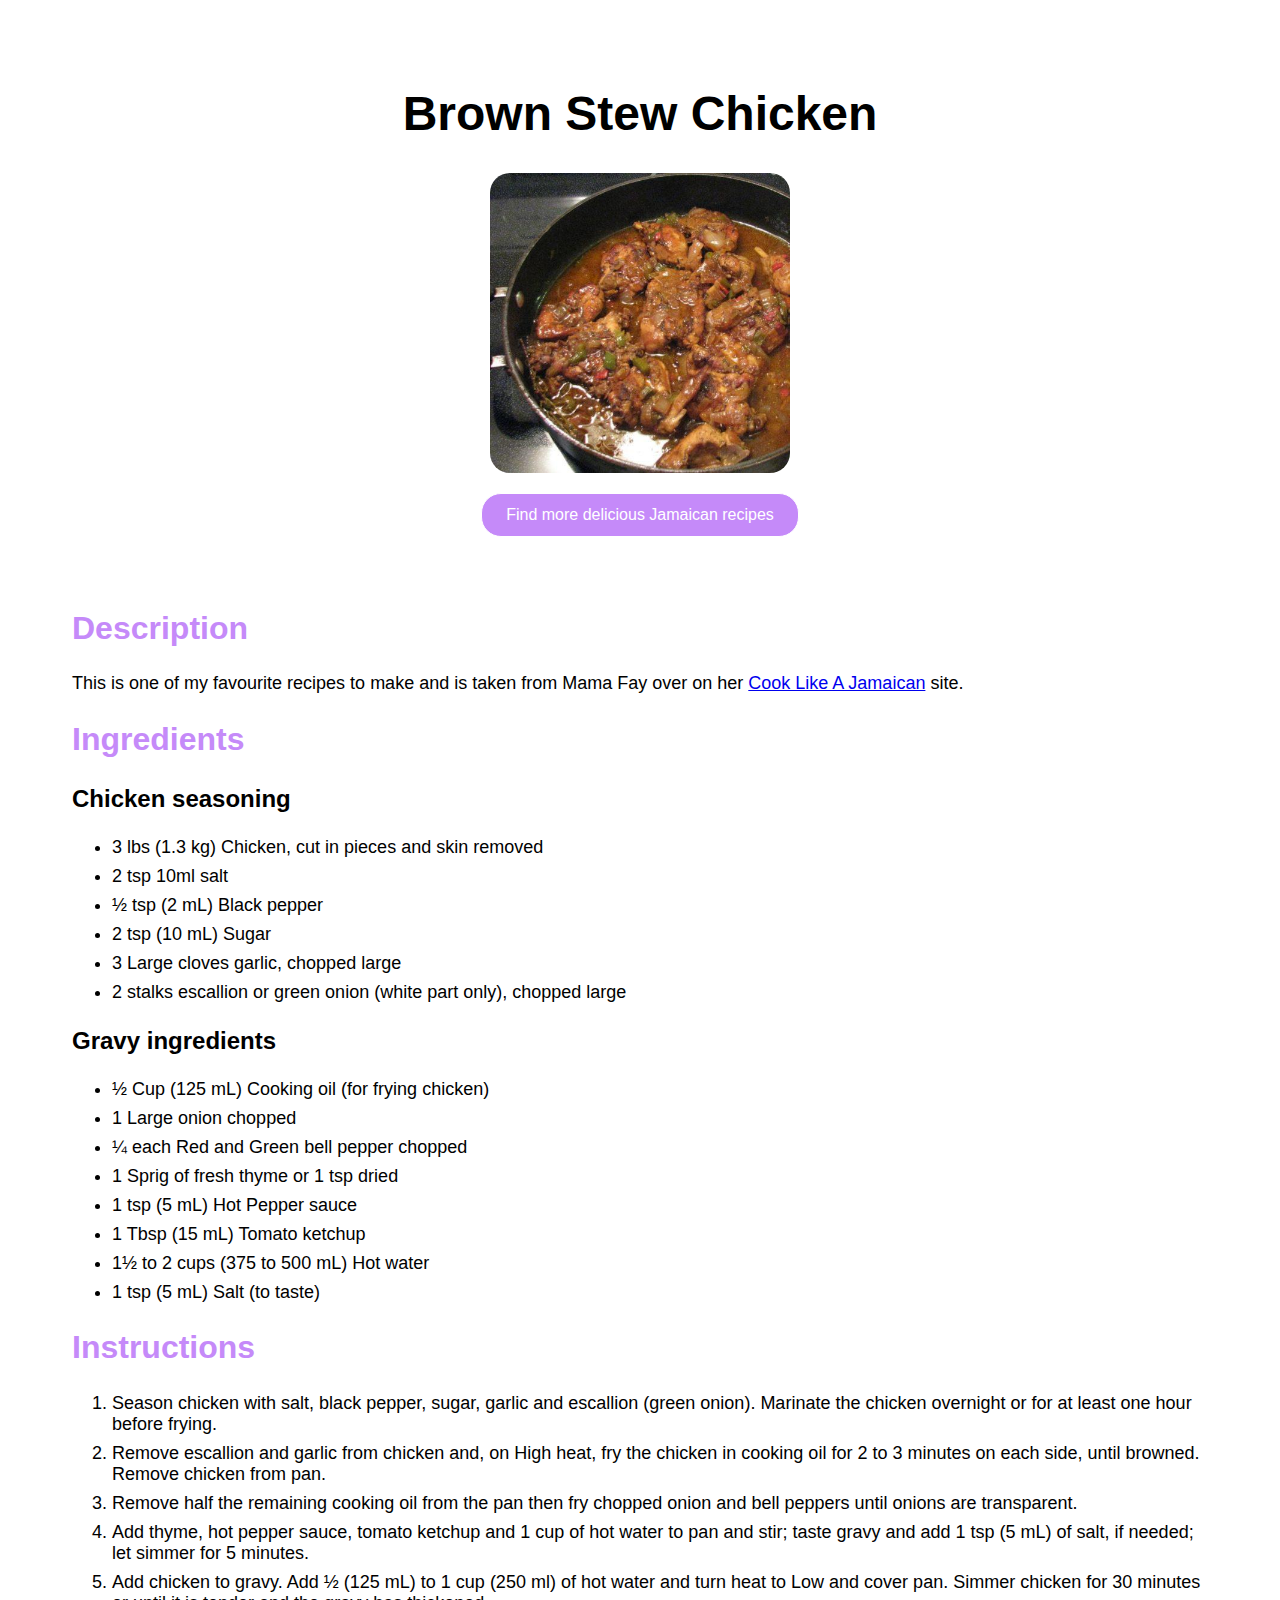
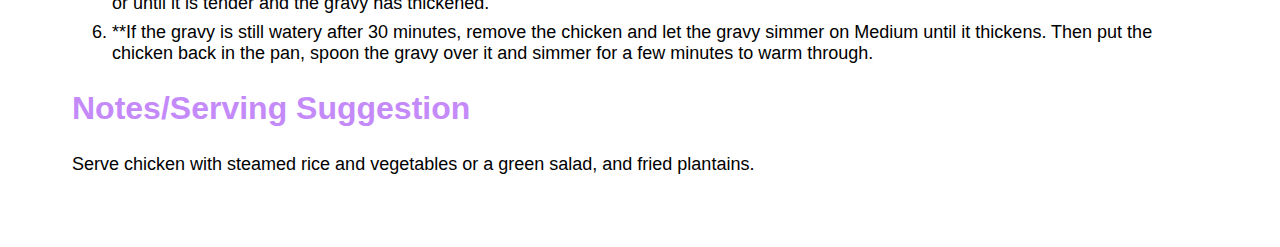
<file: index.html>
<!DOCTYPE html>
<html lang="en">
  <head>
    <meta charset="UTF-8" />
    <meta name="viewport" content="width=device-width, initial-scale=1.0" />
    <title>Brown Stew Chicken | Jada's Odin Recipe</title>
    <link rel="stylesheet" href="src/styles.css" />
  </head>
  <body>
    <div class="hero">
      <h1>Brown Stew Chicken</h1>
      <img
        src="images/brown-stew-chicken.jpg"
        alt="A pot of brown stew chicken, a popular Jamaican dish"
        class="recipe-image"
      />
      <div class="hero-links">
        <a
          href="https://cooklikeajamaican.com/"
          target="_blank"
          class="external-recipes-site-button"
          >Find more delicious Jamaican recipes</a
        >
      </div>
    </div>
    <div class="content">
      <h2>Description</h2>
      <p>
        This is one of my favourite recipes to make and is taken from Mama Fay
        over on her
        <a
          href="https://cooklikeajamaican.com/brown-stew-chicken/"
          target="_blank"
          >Cook Like A Jamaican</a
        >
        site.
      </p>
      <h2>Ingredients</h2>
      <h3>Chicken seasoning</h3>
      <ul>
        <li>3 lbs (1.3 kg) Chicken, cut in pieces and skin removed</li>
        <li>2 tsp 10ml salt</li>
        <li>½ tsp (2 mL) Black pepper</li>
        <li>2 tsp (10 mL) Sugar</li>
        <li>3 Large cloves garlic, chopped large</li>
        <li>
          2 stalks escallion or green onion (white part only), chopped large
        </li>
      </ul>
      <h3>Gravy ingredients</h3>
      <ul>
        <li>½ Cup (125 mL) Cooking oil (for frying chicken)</li>
        <li>1 Large onion chopped</li>
        <li>¼ each Red and Green bell pepper chopped</li>
        <li>1 Sprig of fresh thyme or 1 tsp dried</li>
        <li>1 tsp (5 mL) Hot Pepper sauce</li>
        <li>1 Tbsp (15 mL) Tomato ketchup</li>
        <li>1½ to 2 cups (375 to 500 mL) Hot water</li>
        <li>1 tsp (5 mL) Salt (to taste)</li>
      </ul>
      <h2>Instructions</h2>
      <ol>
        <li>
          Season chicken with salt, black pepper, sugar, garlic and escallion
          (green onion). Marinate the chicken overnight or for at least one hour
          before frying.
        </li>
        <li>
          Remove escallion and garlic from chicken and, on High heat, fry the
          chicken in cooking oil for 2 to 3 minutes on each side, until browned.
          Remove chicken from pan.
        </li>
        <li>
          Remove half the remaining cooking oil from the pan then fry chopped
          onion and bell peppers until onions are transparent.
        </li>
        <li>
          Add thyme, hot pepper sauce, tomato ketchup and 1 cup of hot water to
          pan and stir; taste gravy and add 1 tsp (5 mL) of salt, if needed; let
          simmer for 5 minutes.
        </li>
        <li>
          Add chicken to gravy. Add ½ (125 mL) to 1 cup (250 ml) of hot water
          and turn heat to Low and cover pan. Simmer chicken for 30 minutes or
          until it is tender and the gravy has thickened.
        </li>
        <li>
          **If the gravy is still watery after 30 minutes, remove the chicken
          and let the gravy simmer on Medium until it thickens. Then put the
          chicken back in the pan, spoon the gravy over it and simmer for a few
          minutes to warm through.
        </li>
      </ol>
      <h2>Notes/Serving Suggestion</h2>
      <p>
        Serve chicken with steamed rice and vegetables or a green salad, and
        fried plantains.
      </p>
    </div>
  </body>
</html>
</file>
<file: src/styles.css>
body {
  font-family: Arial, Helvetica, sans-serif;
}

.hero {
  padding: 46px 0;
}

h1 {
  text-align: center;
  font-size: 48px;
}

h2 {
  color: #c58af9;
  font-size: 32px;
}

h3 {
  font-size: 24px;
}

p,
li {
  font-size: 18px;
}

li {
  margin-bottom: 8px;
}

.recipe-image,
.external-recipes-site-button {
  border-radius: 20px;
}

.recipe-image {
  display: block;
  margin: 0 auto;
  height: 300px;
}

.hero-links {
  text-align: center;
}

.external-recipes-site-button {
  background-color: #c58af9;
  color: white;
  text-decoration: none;
  padding: 12px 24px;
  margin-top: 20px;
  display: inline-block;
  border: 1px solid white;
}

.external-recipes-site-button:hover {
  background-color: white;
  color: black;
  border: 1px solid #c58af9;
}

.content {
  padding: 0 64px 46px;
}
</file>
